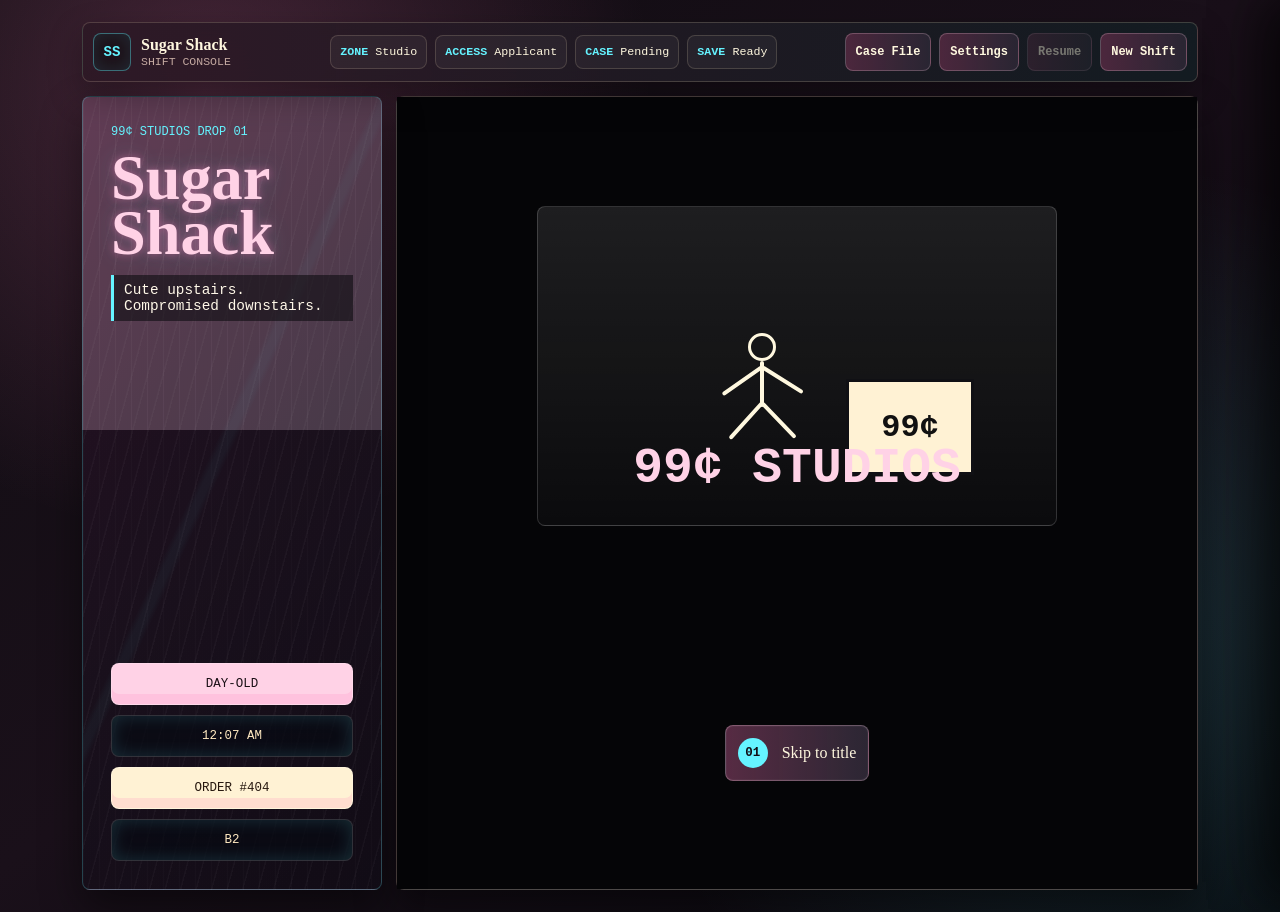
<file: index.html>
<!DOCTYPE html>
<html lang="en">
  <head>
    <meta charset="UTF-8" />
    <meta name="viewport" content="width=device-width, initial-scale=1.0" />
    <meta
      name="description"
      content="Sugar Shack is a cyber-noir social deduction story game about coded drinks, civilian complications, and the cost of a clean pour."
    />
    <meta name="theme-color" content="#100d12" />
    <meta name="color-scheme" content="dark" />
    <meta name="apple-mobile-web-app-capable" content="yes" />
    <meta name="apple-mobile-web-app-title" content="Sugar Shack" />
    <title>Sugar Shack</title>
    <link rel="manifest" href="manifest.webmanifest" />
    <link rel="icon" type="image/svg+xml" href="assets/app-icon.svg" />
    <link rel="stylesheet" href="style.css" />
  </head>
  <body>
    <main class="game-shell">
      <section class="marquee" aria-label="Sugar Shack storefront and hidden lounge">
        <div class="rain-pane"></div>
        <div class="cover-shop">
          <p class="eyebrow">99¢ Studios Drop 01</p>
          <h1>Sugar Shack</h1>
          <p class="tagline">Cute upstairs. Compromised downstairs.</p>
        </div>
        <div class="storefront-props" aria-hidden="true">
          <div class="pink-box">DAY-OLD</div>
          <div class="clock-face">12:07 AM</div>
          <div class="receipt-printer">ORDER #404</div>
          <div class="elevator-hint">B2</div>
        </div>
      </section>

      <section id="app" class="game-card" aria-live="polite"></section>
    </main>

    <script src="gameData.js"></script>
    <script src="script.js"></script>
  </body>
</html>
</file>
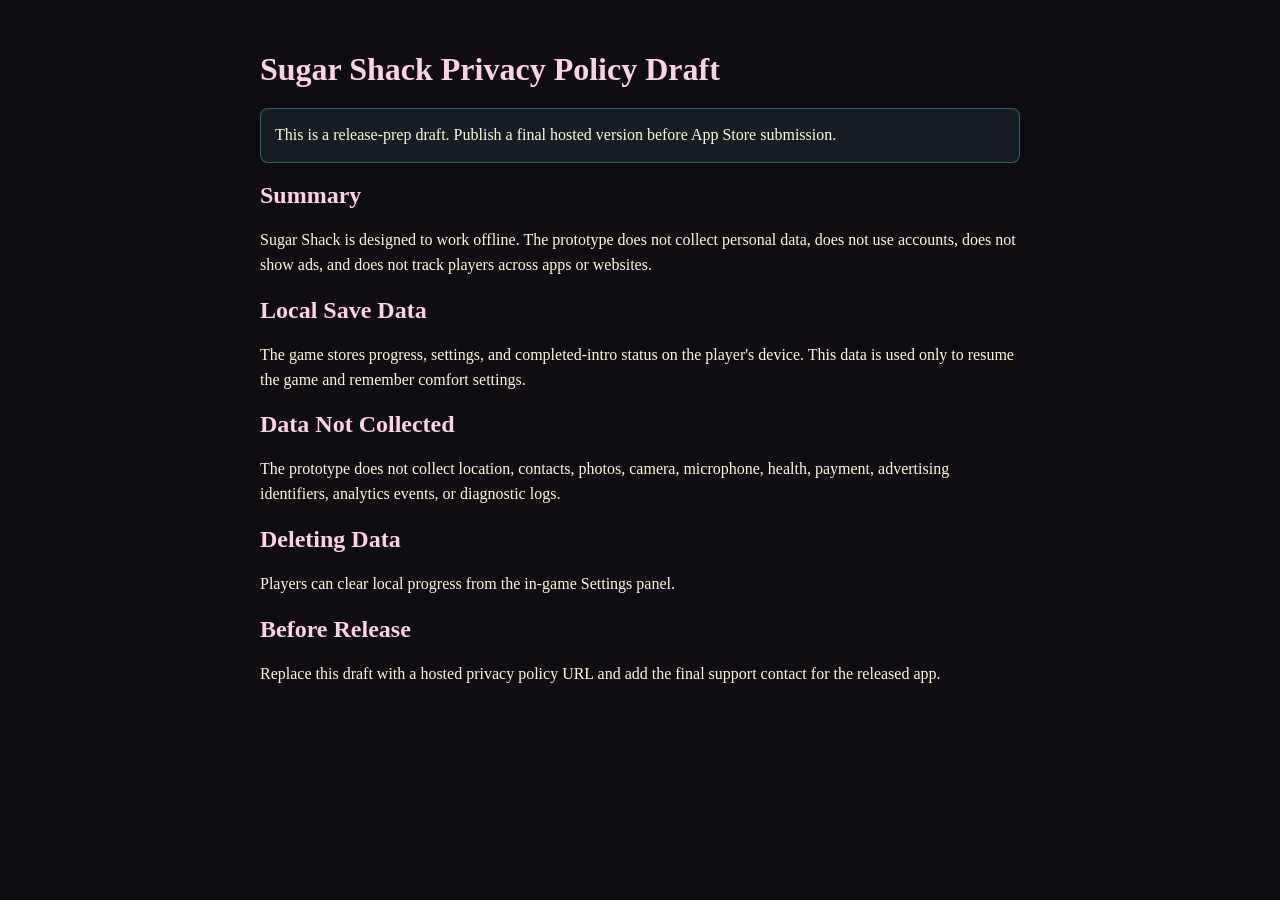
<file: privacy.html>
<!DOCTYPE html>
<html lang="en">
  <head>
    <meta charset="UTF-8" />
    <meta name="viewport" content="width=device-width, initial-scale=1.0" />
    <title>Sugar Shack Privacy Policy Draft</title>
    <style>
      body {
        max-width: 760px;
        margin: 0 auto;
        padding: 32px 18px;
        color: #fff8df;
        background: #100d12;
        font-family: Georgia, "Times New Roman", serif;
        line-height: 1.55;
      }
      h1, h2 { color: #ffd2e6; line-height: 1.05; }
      a { color: #65f3ff; }
      .note {
        padding: 14px;
        border: 1px solid rgba(101, 243, 255, 0.32);
        border-radius: 8px;
        background: rgba(101, 243, 255, 0.08);
      }
    </style>
  </head>
  <body>
    <h1>Sugar Shack Privacy Policy Draft</h1>
    <p class="note">This is a release-prep draft. Publish a final hosted version before App Store submission.</p>

    <h2>Summary</h2>
    <p>Sugar Shack is designed to work offline. The prototype does not collect personal data, does not use accounts, does not show ads, and does not track players across apps or websites.</p>

    <h2>Local Save Data</h2>
    <p>The game stores progress, settings, and completed-intro status on the player's device. This data is used only to resume the game and remember comfort settings.</p>

    <h2>Data Not Collected</h2>
    <p>The prototype does not collect location, contacts, photos, camera, microphone, health, payment, advertising identifiers, analytics events, or diagnostic logs.</p>

    <h2>Deleting Data</h2>
    <p>Players can clear local progress from the in-game Settings panel.</p>

    <h2>Before Release</h2>
    <p>Replace this draft with a hosted privacy policy URL and add the final support contact for the released app.</p>
  </body>
</html>
</file>
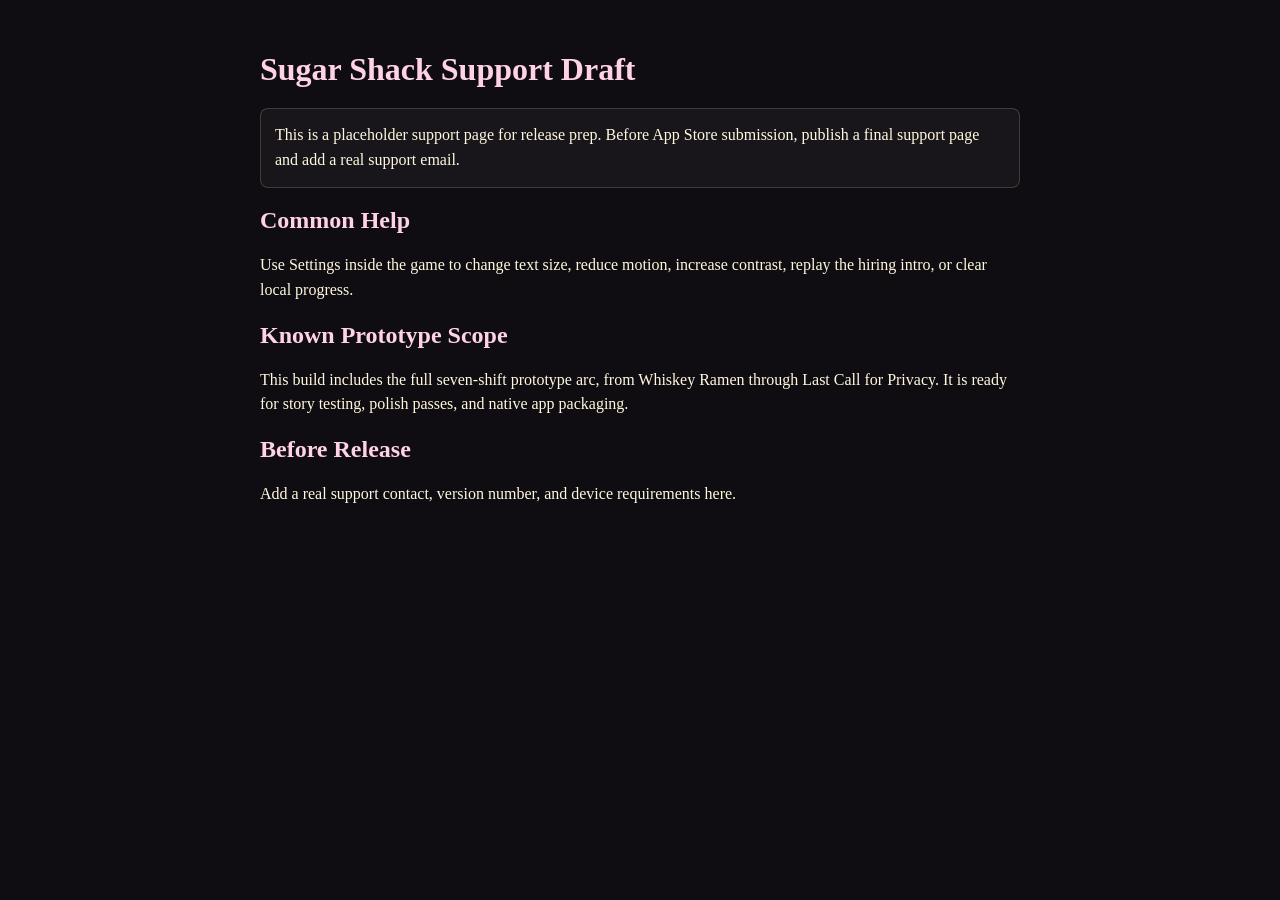
<file: support.html>
<!DOCTYPE html>
<html lang="en">
  <head>
    <meta charset="UTF-8" />
    <meta name="viewport" content="width=device-width, initial-scale=1.0" />
    <title>Sugar Shack Support Draft</title>
    <style>
      body {
        max-width: 760px;
        margin: 0 auto;
        padding: 32px 18px;
        color: #fff8df;
        background: #100d12;
        font-family: Georgia, "Times New Roman", serif;
        line-height: 1.55;
      }
      h1, h2 { color: #ffd2e6; line-height: 1.05; }
      .card {
        padding: 14px;
        border: 1px solid rgba(255, 233, 193, 0.18);
        border-radius: 8px;
        background: rgba(255, 255, 255, 0.04);
      }
    </style>
  </head>
  <body>
    <h1>Sugar Shack Support Draft</h1>
    <p class="card">This is a placeholder support page for release prep. Before App Store submission, publish a final support page and add a real support email.</p>

    <h2>Common Help</h2>
    <p>Use Settings inside the game to change text size, reduce motion, increase contrast, replay the hiring intro, or clear local progress.</p>

    <h2>Known Prototype Scope</h2>
    <p>This build includes the full seven-shift prototype arc, from Whiskey Ramen through Last Call for Privacy. It is ready for story testing, polish passes, and native app packaging.</p>

    <h2>Before Release</h2>
    <p>Add a real support contact, version number, and device requirements here.</p>
  </body>
</html>
</file>
<file: style.css>
:root {
  --bg: #100d12;
  --panel: #1e151d;
  --panel-2: #271622;
  --receipt: #fff2d4;
  --receipt-ink: #27180f;
  --cream: #ffe9c1;
  --muted: #c4a9a1;
  --pink: #ff7ab8;
  --pink-soft: #ffd2e6;
  --violet: #7d5cff;
  --cyan: #65f3ff;
  --lime: #d7ff7a;
  --amber: #f6bf62;
  --line: rgba(255, 233, 193, 0.2);
  --shadow: rgba(0, 0, 0, 0.48);
}

* {
  box-sizing: border-box;
}

body {
  min-height: 100vh;
  margin: 0;
  color: var(--cream);
  background:
    radial-gradient(circle at 16% 10%, rgba(255, 122, 184, 0.22), transparent 28rem),
    radial-gradient(circle at 86% 70%, rgba(101, 243, 255, 0.16), transparent 30rem),
    linear-gradient(145deg, #100d12 0%, #1a101a 48%, #07080d 100%);
  font-family: Georgia, "Times New Roman", serif;
}

body.text-compact .scene-text,
body.text-compact .dialogue,
body.text-compact .response-note,
body.text-compact .clue-note {
  font-size: 0.96rem;
}

body.text-large .scene-text,
body.text-large .dialogue,
body.text-large .response-note,
body.text-large .clue-note {
  font-size: 1.16rem;
}

body.high-contrast {
  --line: rgba(255, 248, 223, 0.36);
  --muted: #ebd4c4;
  --cream: #fff8df;
}

body.high-contrast .game-card,
body.high-contrast .marquee,
body.high-contrast .app-topbar,
body.high-contrast .case-drawer {
  border-color: rgba(255, 248, 223, 0.42);
}

body.reduce-motion *,
body.reduce-motion *::before,
body.reduce-motion *::after {
  animation-duration: 0.001ms !important;
  animation-iteration-count: 1 !important;
  scroll-behavior: auto !important;
  transition-duration: 0.001ms !important;
}

button,
input {
  font: inherit;
}

.game-shell {
  width: min(1160px, 100%);
  min-height: 100vh;
  margin: 0 auto;
  padding: 14px;
  display: grid;
  gap: 14px;
}

.marquee {
  position: relative;
  min-height: 210px;
  overflow: hidden;
  border: 1px solid rgba(101, 243, 255, 0.24);
  border-radius: 8px;
  background:
    linear-gradient(180deg, rgba(255, 210, 230, 0.2) 0 42%, rgba(24, 13, 24, 0.55) 42% 100%),
    repeating-linear-gradient(90deg, rgba(255, 255, 255, 0.04) 0 1px, transparent 1px 16px),
    linear-gradient(135deg, #3a1730 0%, #1c1422 52%, #080a12 100%);
  box-shadow: 0 18px 42px var(--shadow);
  padding: 22px 18px;
}

.rain-pane {
  position: absolute;
  inset: 0;
  opacity: 0.26;
  background:
    linear-gradient(115deg, transparent 0 44%, rgba(101, 243, 255, 0.16) 45% 46%, transparent 47% 100%),
    repeating-linear-gradient(105deg, transparent 0 13px, rgba(255, 255, 255, 0.12) 14px 15px);
  pointer-events: none;
}

.cover-shop,
.storefront-props,
.marquee h1,
.eyebrow,
.tagline {
  position: relative;
}

.eyebrow,
.scene-kicker,
.panel-label,
.receipt-label {
  margin: 0 0 10px;
  color: var(--cyan);
  font-family: "Courier New", monospace;
  font-size: 0.75rem;
  letter-spacing: 0;
  text-transform: uppercase;
}

.marquee h1 {
  margin: 12px 0 0;
  color: var(--pink-soft);
  font-size: clamp(2.5rem, 13vw, 5.4rem);
  line-height: 0.88;
  text-shadow:
    0 0 8px rgba(255, 122, 184, 0.48),
    0 0 24px rgba(101, 243, 255, 0.2);
  animation: titleFlicker 5s infinite;
}

.tagline {
  width: fit-content;
  margin: 14px 0 0;
  padding: 7px 10px;
  border-left: 3px solid var(--cyan);
  color: #fff8e8;
  background: rgba(16, 13, 18, 0.62);
  font-family: "Courier New", monospace;
  font-size: 0.9rem;
}

.storefront-props {
  display: grid;
  grid-template-columns: repeat(2, minmax(0, 1fr));
  gap: 10px;
  margin-top: 22px;
  font-family: "Courier New", monospace;
  font-size: 0.78rem;
}

.pink-box,
.clock-face,
.receipt-printer,
.elevator-hint {
  min-height: 42px;
  border: 1px solid rgba(255, 255, 255, 0.16);
  border-radius: 8px;
  display: grid;
  place-items: center;
  color: #1b1016;
  background: var(--pink-soft);
  box-shadow: inset 0 -10px 0 rgba(255, 122, 184, 0.18);
}

.clock-face,
.elevator-hint {
  color: var(--cream);
  background: rgba(8, 10, 18, 0.72);
  box-shadow: inset 0 0 18px rgba(101, 243, 255, 0.16);
}

.receipt-printer {
  color: var(--receipt-ink);
  background: var(--receipt);
}

.game-card {
  min-height: 580px;
  border: 1px solid var(--line);
  border-radius: 8px;
  background:
    linear-gradient(180deg, rgba(101, 243, 255, 0.05), transparent 190px),
    var(--panel);
  box-shadow: 0 18px 42px var(--shadow);
}

.layout {
  display: grid;
  min-height: 580px;
}

.scene-panel {
  padding: 20px;
}

.side-panel {
  border-top: 1px solid var(--line);
  padding: 16px;
  background: rgba(0, 0, 0, 0.2);
}

.scene-title {
  margin: 0 0 16px;
  color: #fff7df;
  font-size: clamp(1.7rem, 8vw, 3rem);
  line-height: 1;
}

.scene-text {
  display: grid;
  gap: 12px;
  color: #f8deb8;
  font-size: 1.04rem;
  line-height: 1.58;
}

.scene-text p {
  margin: 0;
}

.dialogue {
  margin: 16px 0 0;
  padding: 14px;
  border-left: 4px solid var(--pink);
  border-radius: 0 8px 8px 0;
  color: #fff9e6;
  background: rgba(255, 122, 184, 0.14);
}

.speaker {
  display: block;
  margin-bottom: 6px;
  color: var(--lime);
  font-family: "Courier New", monospace;
  font-size: 0.78rem;
  text-transform: uppercase;
}

.response-note,
.clue-note {
  margin-top: 18px;
  padding: 14px;
  border: 1px solid rgba(101, 243, 255, 0.32);
  border-radius: 8px;
  color: #ddfbff;
  background: rgba(101, 243, 255, 0.09);
}

.choices {
  display: grid;
  gap: 10px;
  margin-top: 22px;
}

.choice-button {
  width: 100%;
  min-height: 54px;
  border: 1px solid rgba(255, 210, 230, 0.28);
  border-radius: 8px;
  color: #fff8df;
  background:
    linear-gradient(90deg, rgba(255, 122, 184, 0.22), rgba(101, 243, 255, 0.08)),
    #271522;
  box-shadow: inset 0 0 0 1px rgba(255, 255, 255, 0.03);
  cursor: pointer;
  display: grid;
  grid-template-columns: 34px 1fr;
  gap: 10px;
  align-items: center;
  padding: 12px;
  text-align: left;
  transition: transform 160ms ease, border-color 160ms ease, background 160ms ease;
}

.choice-button:hover,
.choice-button:focus-visible {
  border-color: var(--cyan);
  background:
    linear-gradient(90deg, rgba(255, 122, 184, 0.34), rgba(101, 243, 255, 0.14)),
    #30172a;
  transform: translateY(-1px);
  outline: none;
}

.choice-button:disabled {
  cursor: not-allowed;
  opacity: 0.45;
  transform: none;
}

.choice-number {
  width: 30px;
  height: 30px;
  border-radius: 50%;
  display: grid;
  place-items: center;
  color: #120d13;
  background: var(--cyan);
  font-family: "Courier New", monospace;
  font-weight: 700;
  font-size: 0.78rem;
}

.read-list,
.clue-list,
.trait-list {
  display: grid;
  gap: 8px;
  margin: 0;
  padding: 0;
  list-style: none;
}

.read-list li,
.clue-list li,
.trait-list li {
  padding: 10px;
  border-left: 3px solid var(--cyan);
  color: #f7e3bd;
  background: rgba(255, 255, 255, 0.04);
  font-size: 0.92rem;
  line-height: 1.38;
}

.remaining {
  display: inline-flex;
  align-items: center;
  min-height: 32px;
  margin: 14px 0 2px;
  padding: 6px 10px;
  border-radius: 999px;
  color: #120d13;
  background: var(--lime);
  font-family: "Courier New", monospace;
  font-size: 0.82rem;
  font-weight: 700;
}

.studio-intro {
  min-height: 580px;
  display: grid;
  place-items: center;
  padding: 20px;
  background: #050507;
}

.studio-stage {
  width: min(520px, 100%);
  min-height: 320px;
  position: relative;
  overflow: hidden;
  border: 1px solid rgba(255, 255, 255, 0.16);
  border-radius: 8px;
  background:
    linear-gradient(180deg, rgba(255, 255, 255, 0.08), transparent),
    #0b0b0d;
}

.stick-figure {
  position: absolute;
  left: 52px;
  bottom: 64px;
  width: 78px;
  height: 128px;
  animation: badBreakdance 4.4s ease-in-out forwards;
}

.stick-figure span {
  position: absolute;
  display: block;
  background: #fff8df;
  border-radius: 999px;
}

.stick-figure .head {
  left: 26px;
  top: 0;
  width: 28px;
  height: 28px;
  border: 3px solid #fff8df;
  background: transparent;
}

.stick-figure .body {
  left: 38px;
  top: 28px;
  width: 4px;
  height: 46px;
}

.stick-figure .arm-a,
.stick-figure .arm-b,
.stick-figure .leg-a,
.stick-figure .leg-b {
  width: 4px;
  height: 48px;
  transform-origin: top center;
}

.stick-figure .arm-a { left: 38px; top: 34px; transform: rotate(55deg); }
.stick-figure .arm-b { left: 38px; top: 34px; transform: rotate(-58deg); }
.stick-figure .leg-a { left: 38px; top: 70px; transform: rotate(42deg); }
.stick-figure .leg-b { left: 38px; top: 70px; transform: rotate(-44deg); }

.poster {
  position: absolute;
  right: 58px;
  bottom: 74px;
  width: 128px;
  height: 96px;
  border: 3px solid #101014;
  display: grid;
  place-items: center;
  color: #111;
  background: #fff2d4;
  font-family: "Courier New", monospace;
  font-size: 2rem;
  font-weight: 700;
  transform: rotate(-6deg);
  animation: posterKick 4.4s ease-in-out forwards;
}

.studio-reveal {
  position: absolute;
  inset: auto 0 28px;
  text-align: center;
  color: var(--pink-soft);
  font-family: "Courier New", monospace;
  font-size: clamp(1.6rem, 9vw, 3.1rem);
  font-weight: 700;
  opacity: 0;
  animation: studioReveal 4.4s ease-in-out forwards;
}

.punchcard-card,
.receipt {
  width: min(560px, 100%);
  margin: 0 auto;
  padding: 22px;
  color: var(--receipt-ink);
  background:
    linear-gradient(90deg, transparent 0 10px, rgba(0, 0, 0, 0.04) 10px 11px, transparent 11px),
    var(--receipt);
  border-radius: 4px;
  box-shadow: 0 16px 34px rgba(0, 0, 0, 0.34);
  font-family: "Courier New", monospace;
}

.punchcard-card {
  position: relative;
  overflow: hidden;
}

.punchcard-card::after {
  content: "CLOCKED IN";
  position: absolute;
  right: 18px;
  bottom: 18px;
  border: 3px solid rgba(157, 36, 57, 0.7);
  color: rgba(157, 36, 57, 0.7);
  padding: 8px 10px;
  transform: rotate(-9deg) scale(0.85);
  opacity: 0;
  animation: stampIn 700ms ease 500ms forwards;
}

.receipt {
  animation: receiptPrint 520ms ease-out;
}

.receipt h2,
.punchcard-card h2 {
  margin: 0;
  text-align: center;
  font-size: 1.25rem;
}

.receipt .receipt-subtitle,
.punchcard-card .receipt-subtitle {
  margin: 5px 0 18px;
  text-align: center;
  font-size: 0.9rem;
}

.receipt-row {
  display: grid;
  grid-template-columns: 1fr;
  gap: 4px;
  padding: 10px 0;
  border-top: 1px dashed rgba(39, 24, 15, 0.35);
}

.receipt-row strong {
  text-transform: uppercase;
  font-size: 0.72rem;
}

.case-file {
  display: grid;
  gap: 18px;
}

.case-file h2 {
  margin: 0;
  color: #fff7df;
  font-size: clamp(1.45rem, 7vw, 2.3rem);
  line-height: 1.05;
}

.skill-tree {
  display: grid;
  gap: 12px;
}

.skill-row {
  display: grid;
  grid-template-columns: 118px 1fr 42px;
  gap: 10px;
  align-items: center;
  font-family: "Courier New", monospace;
  font-size: 0.82rem;
}

.skill-track {
  height: 12px;
  overflow: hidden;
  border-radius: 999px;
  background: rgba(255, 233, 193, 0.12);
}

.skill-fill {
  display: block;
  height: 100%;
  border-radius: inherit;
  background: linear-gradient(90deg, var(--pink), var(--amber), var(--cyan));
}

.footer-actions {
  display: grid;
  gap: 10px;
  margin-top: 22px;
}

@keyframes titleFlicker {
  0%, 91%, 100% { opacity: 1; }
  92% { opacity: 0.76; }
  94% { opacity: 1; }
  96% { opacity: 0.88; }
}

@keyframes badBreakdance {
  0% { transform: translateX(0) rotate(0deg); }
  22% { transform: translateX(38px) rotate(-26deg); }
  45% { transform: translateX(84px) rotate(105deg); }
  66% { transform: translateX(118px) rotate(370deg); }
  82% { transform: translateX(132px) rotate(350deg); }
  100% { transform: translateX(132px) rotate(360deg); }
}

@keyframes posterKick {
  0%, 38% { transform: translate(0, 0) rotate(-6deg); }
  56% { transform: translate(-95px, -74px) rotate(280deg); }
  74% { transform: translate(-38px, -20px) rotate(540deg); }
  88%, 100% { transform: translate(-24px, 24px) rotate(720deg); }
}

@keyframes studioReveal {
  0%, 74% { opacity: 0; transform: translateY(8px); }
  88%, 100% { opacity: 1; transform: translateY(0); }
}

@keyframes stampIn {
  from { opacity: 0; transform: rotate(-9deg) scale(1.4); }
  to { opacity: 1; transform: rotate(-9deg) scale(1); }
}

@keyframes receiptPrint {
  from { opacity: 0; transform: translateY(-18px) scaleY(0.92); }
  to { opacity: 1; transform: translateY(0) scaleY(1); }
}

@media (min-width: 820px) {
  .game-shell {
    grid-template-columns: 0.82fr 1.18fr;
    align-items: stretch;
    padding: 22px;
  }

  .marquee {
    min-height: calc(100vh - 44px);
    display: flex;
    flex-direction: column;
    justify-content: space-between;
    padding: 28px;
  }

  .storefront-props {
    grid-template-columns: 1fr;
  }

  .layout {
    grid-template-columns: minmax(0, 1fr) 258px;
  }

  .side-panel {
    border-top: 0;
    border-left: 1px solid var(--line);
  }

  .scene-panel {
    padding: 28px;
  }

  .footer-actions {
    grid-template-columns: repeat(2, minmax(0, 1fr));
  }
}


/* Scene treatment pass */
.scene-panel {
  animation: sceneFade 240ms ease-out;
}

.scene-visual {
  position: relative;
  min-height: 118px;
  overflow: hidden;
  margin: 0 0 18px;
  border: 1px solid rgba(101, 243, 255, 0.24);
  border-radius: 8px;
  background:
    linear-gradient(135deg, rgba(255, 122, 184, 0.12), rgba(101, 243, 255, 0.08)),
    rgba(0, 0, 0, 0.2);
  box-shadow: inset 0 0 28px rgba(101, 243, 255, 0.08);
  font-family: "Courier New", monospace;
}

.scene-visual > div {
  position: absolute;
}

.visual-shop-sign {
  left: 16px;
  top: 16px;
  color: var(--pink-soft);
  font-size: 1.25rem;
  font-weight: 700;
  text-shadow: 0 0 16px rgba(255, 122, 184, 0.45);
}

.visual-floor-line {
  left: 16px;
  right: 16px;
  bottom: 16px;
  min-height: 26px;
  display: grid;
  place-items: center;
  color: var(--cyan);
  border-top: 1px dashed rgba(101, 243, 255, 0.28);
  font-size: 0.78rem;
}

.visual-trapdoor {
  right: 18px;
  top: 18px;
  width: 46px;
  height: 46px;
  display: grid;
  place-items: center;
  border: 1px solid rgba(101, 243, 255, 0.4);
  border-radius: 50%;
  color: var(--cyan);
  background: rgba(0, 0, 0, 0.32);
}

.paper-heading,
.paper-title,
.paper-line {
  color: var(--receipt-ink);
  background: var(--receipt);
}

.visual-job-listing {
  min-height: 156px;
  padding: 16px;
  color: var(--receipt-ink);
  background:
    linear-gradient(90deg, transparent 0 10px, rgba(0, 0, 0, 0.05) 10px 11px, transparent 11px),
    var(--receipt);
  transform: rotate(-1deg);
}

.visual-job-listing > div {
  position: static;
  margin-bottom: 8px;
}

.paper-heading {
  font-size: 1.4rem;
  font-weight: 700;
}

.paper-title {
  font-size: 1.05rem;
  font-weight: 700;
}

.paper-line {
  font-size: 0.86rem;
}

.counter-box,
.counter-clock,
.counter-printer,
.counter-elevator {
  display: grid;
  place-items: center;
  min-height: 38px;
  border-radius: 8px;
  font-size: 0.78rem;
}

.counter-box {
  left: 14px;
  top: 14px;
  width: 112px;
  color: #221018;
  background: var(--pink-soft);
  box-shadow: 0 10px 0 rgba(255, 122, 184, 0.22);
}

.counter-clock {
  right: 16px;
  top: 14px;
  width: 82px;
  color: var(--cyan);
  border: 1px solid rgba(101, 243, 255, 0.32);
}

.counter-printer {
  left: 36px;
  right: 36px;
  bottom: 18px;
  color: var(--receipt-ink);
  background: var(--receipt);
}

.counter-elevator {
  right: 16px;
  bottom: 18px;
  width: 104px;
  color: var(--lime);
  background: rgba(0, 0, 0, 0.45);
}

.visual-elevator-down {
  min-height: 170px;
  background:
    repeating-linear-gradient(180deg, rgba(101, 243, 255, 0.08) 0 4px, transparent 4px 18px),
    #090a10;
}

.elevator-door {
  top: 0;
  bottom: 0;
  width: 48%;
  background: linear-gradient(90deg, #151722, #303345);
  animation: elevatorClose 1.4s ease-in-out infinite alternate;
}

.door-left { left: 0; }
.door-right { right: 0; }

.elevator-panel {
  right: 12px;
  top: 16px;
  padding: 8px;
  color: var(--cyan);
  background: rgba(0, 0, 0, 0.56);
  border: 1px solid rgba(101, 243, 255, 0.32);
}

.elevator-light {
  left: 50%;
  bottom: 16px;
  transform: translateX(-50%);
  color: var(--lime);
  animation: elevatorPulse 900ms ease-in-out infinite;
}

.bar-shelf,
.bar-neon,
.bar-booth {
  border: 1px solid rgba(255, 210, 230, 0.2);
  border-radius: 8px;
  display: grid;
  place-items: center;
  color: var(--cream);
  background: rgba(0, 0, 0, 0.28);
}

.bar-shelf {
  left: 14px;
  right: 14px;
  top: 14px;
  min-height: 36px;
  color: var(--pink-soft);
}

.bar-neon {
  left: 20px;
  bottom: 16px;
  width: 48%;
  min-height: 42px;
  color: var(--cyan);
  box-shadow: 0 0 18px rgba(101, 243, 255, 0.14);
}

.bar-booth {
  right: 20px;
  bottom: 16px;
  width: 34%;
  min-height: 42px;
}

.interview-light {
  left: 22px;
  top: 22px;
  width: 54px;
  height: 54px;
  border-radius: 50%;
  background: var(--pink);
  box-shadow: 0 0 34px rgba(255, 122, 184, 0.62);
  animation: titleFlicker 2.8s infinite;
}

.interview-panel {
  right: 20px;
  top: 20px;
  bottom: 20px;
  width: min(260px, 62%);
  display: grid;
  place-items: center;
  padding: 12px;
  color: var(--cyan);
  border: 1px solid rgba(101, 243, 255, 0.35);
  background: rgba(0, 0, 0, 0.36);
  text-align: center;
}

.interview-wave {
  left: 28px;
  bottom: 22px;
  color: var(--lime);
  font-size: 1.5rem;
}

.drink-glass {
  left: 18px;
  top: 18px;
  width: 118px;
  height: 78px;
  display: grid;
  place-items: center;
  border: 2px solid rgba(101, 243, 255, 0.54);
  border-radius: 10px 10px 28px 28px;
  color: var(--cyan);
  background: linear-gradient(180deg, rgba(101, 243, 255, 0.12), rgba(255, 122, 184, 0.08));
  box-shadow: 0 0 24px rgba(101, 243, 255, 0.12);
  font-size: 0.72rem;
  text-align: center;
}

.drink-static {
  right: 18px;
  top: 22px;
  color: var(--lime);
  animation: staticBlink 1.2s steps(2, end) infinite;
}

.drink-shadow {
  right: 18px;
  bottom: 18px;
  padding: 8px 10px;
  color: var(--pink-soft);
  background: rgba(0, 0, 0, 0.36);
  border-left: 3px solid var(--pink);
}

.booth-glass,
.booth-napkin,
.booth-sleeve {
  display: grid;
  place-items: center;
  border-radius: 8px;
  color: var(--cream);
  background: rgba(0, 0, 0, 0.32);
  border: 1px solid rgba(255, 255, 255, 0.12);
  font-size: 0.75rem;
}

.booth-glass {
  left: 16px;
  top: 16px;
  width: 108px;
  height: 68px;
  color: var(--cyan);
}

.booth-napkin {
  right: 20px;
  top: 22px;
  width: 112px;
  height: 62px;
  color: var(--pink-soft);
  transform: rotate(3deg);
}

.booth-sleeve {
  left: 32%;
  right: 22%;
  bottom: 16px;
  min-height: 38px;
  color: var(--lime);
}

.visual-result {
  display: grid;
  place-items: center;
  color: var(--pink-soft);
  text-align: center;
  font-family: "Courier New", monospace;
  font-size: 1rem;
}

.callback-note {
  margin-top: 18px;
  padding: 12px 14px;
  border: 1px dashed rgba(255, 210, 230, 0.36);
  border-radius: 8px;
  color: #ffe4f0;
  background: rgba(255, 122, 184, 0.08);
  font-size: 0.95rem;
  line-height: 1.42;
}

.character-grid {
  display: grid;
  gap: 10px;
  margin-bottom: 18px;
}

.character-card {
  padding: 10px;
  border: 1px solid rgba(255, 233, 193, 0.14);
  border-radius: 8px;
  background:
    linear-gradient(135deg, rgba(255, 122, 184, 0.08), rgba(101, 243, 255, 0.05)),
    rgba(255, 255, 255, 0.035);
}

.character-top {
  display: flex;
  align-items: center;
  justify-content: space-between;
  gap: 8px;
  margin-bottom: 8px;
  font-family: "Courier New", monospace;
  font-size: 0.82rem;
}

.character-card p {
  margin: 0;
  color: #f7e3bd;
  font-size: 0.9rem;
  line-height: 1.35;
}

.mood-pill {
  min-height: 24px;
  padding: 4px 8px;
  border-radius: 999px;
  display: inline-grid;
  place-items: center;
  color: #100d12;
  background: var(--cyan);
  font-size: 0.68rem;
  font-weight: 700;
}

.mood-closed .mood-pill,
.mood-wary .mood-pill,
.mood-threatened .mood-pill,
.mood-icy .mood-pill {
  background: var(--pink);
}

.mood-listening .mood-pill,
.mood-invested .mood-pill,
.mood-interested .mood-pill {
  background: var(--lime);
}

.mood-watching .mood-pill,
.mood-alert .mood-pill,
.mood-calculating .mood-pill {
  background: var(--amber);
}

@keyframes sceneFade {
  from { opacity: 0; transform: translateY(8px); }
  to { opacity: 1; transform: translateY(0); }
}

@keyframes elevatorClose {
  from { filter: brightness(0.75); }
  to { filter: brightness(1.18); }
}

@keyframes elevatorPulse {
  0%, 100% { opacity: 0.55; }
  50% { opacity: 1; }
}

@keyframes staticBlink {
  0%, 100% { opacity: 0.5; }
  50% { opacity: 1; }
}


/* Rich illustrated scene frames */
.art-frame {
  min-height: 220px;
  isolation: isolate;
  background:
    radial-gradient(circle at 18% 18%, rgba(255, 122, 184, 0.18), transparent 8rem),
    radial-gradient(circle at 80% 62%, rgba(101, 243, 255, 0.14), transparent 10rem),
    linear-gradient(145deg, rgba(5, 6, 10, 0.94), rgba(31, 16, 31, 0.88));
}

.art-frame::before {
  content: "";
  position: absolute;
  inset: 0;
  z-index: -2;
  background:
    linear-gradient(90deg, rgba(255, 255, 255, 0.035) 1px, transparent 1px),
    linear-gradient(180deg, rgba(255, 255, 255, 0.025) 1px, transparent 1px);
  background-size: 24px 24px;
  opacity: 0.55;
}

.art-frame::after {
  content: "";
  position: absolute;
  inset: 0;
  z-index: -1;
  background: linear-gradient(180deg, transparent 0 62%, rgba(0, 0, 0, 0.42) 62% 100%);
}

.art-bg,
.art-glow,
.art-ground {
  position: absolute;
  pointer-events: none;
}

.art-bg {
  inset: 0;
  background: linear-gradient(120deg, rgba(255, 210, 230, 0.07), transparent 44%, rgba(101, 243, 255, 0.07));
}

.art-glow {
  width: 190px;
  height: 190px;
  right: -54px;
  bottom: -62px;
  border-radius: 50%;
  background: rgba(101, 243, 255, 0.16);
  filter: blur(10px);
}

.art-ground {
  left: 0;
  right: 0;
  bottom: 0;
  height: 54px;
  background: linear-gradient(180deg, rgba(255, 122, 184, 0.06), rgba(0, 0, 0, 0.36));
}

.art-caption {
  left: 12px;
  right: 12px;
  bottom: 10px;
  min-height: 28px;
  display: grid;
  place-items: center;
  padding: 6px 8px;
  color: #fff8df;
  background: rgba(0, 0, 0, 0.46);
  border: 1px solid rgba(255, 233, 193, 0.14);
  border-radius: 8px;
  font-family: "Courier New", monospace;
  font-size: 0.72rem;
  text-align: center;
}

/* Storefront cross-section */
.shop-awning {
  left: 26px;
  top: 28px;
  width: 210px;
  height: 34px;
  border-radius: 8px 8px 0 0;
  background: repeating-linear-gradient(90deg, var(--pink-soft) 0 22px, #ffffff 22px 44px);
  box-shadow: 0 8px 0 rgba(255, 122, 184, 0.24);
}

.shop-sign {
  left: 44px;
  top: 68px;
  width: 172px;
  height: 36px;
  display: grid;
  place-items: center;
  color: #211018;
  background: var(--pink-soft);
  border: 2px solid rgba(255, 255, 255, 0.45);
  border-radius: 6px;
  font-size: 1rem;
  font-weight: 700;
}

.shop-window {
  top: 116px;
  width: 58px;
  height: 44px;
  border: 2px solid rgba(255, 210, 230, 0.48);
  background: linear-gradient(135deg, rgba(101, 243, 255, 0.22), rgba(255, 255, 255, 0.06));
}

.window-left { left: 38px; }
.window-right { left: 154px; }

.shop-door {
  left: 105px;
  top: 108px;
  width: 40px;
  height: 70px;
  border: 2px solid rgba(255, 210, 230, 0.48);
  background: rgba(16, 13, 18, 0.8);
}

.donut-box-stack {
  right: 46px;
  top: 116px;
  width: 88px;
  height: 58px;
  background:
    linear-gradient(var(--pink-soft) 0 18px, #ff9dcc 18px 20px, var(--pink-soft) 20px 38px, #ff9dcc 38px 40px, var(--pink-soft) 40px);
  border-radius: 6px;
  transform: rotate(2deg);
}

.newspaper-peek {
  right: 60px;
  top: 80px;
  width: 90px;
  height: 42px;
  display: grid;
  place-items: center;
  color: var(--receipt-ink);
  background: var(--receipt);
  transform: rotate(-8deg);
  font-size: 0.66rem;
  font-weight: 700;
}

.basement-glow {
  left: 0;
  right: 0;
  bottom: 46px;
  height: 34px;
  background: linear-gradient(90deg, transparent, rgba(101, 243, 255, 0.42), transparent);
  animation: basementBreathe 2.8s ease-in-out infinite;
}

.basement-sign {
  right: 28px;
  bottom: 70px;
  width: 46px;
  height: 46px;
  display: grid;
  place-items: center;
  border-radius: 50%;
  color: var(--cyan);
  border: 1px solid rgba(101, 243, 255, 0.56);
  background: rgba(0, 0, 0, 0.56);
}

.tiny-elevator-line {
  right: 50px;
  top: 30px;
  bottom: 88px;
  width: 2px;
  background: linear-gradient(var(--cyan), transparent);
}

/* Newspaper */
.art-newspaper {
  background: #241922;
}

.news-sheet {
  left: 50%;
  top: 18px;
  width: min(300px, 78%);
  height: 158px;
  transform: translateX(-50%) rotate(-2deg);
  background:
    linear-gradient(90deg, transparent 0 14px, rgba(0, 0, 0, 0.05) 14px 15px, transparent 15px),
    var(--receipt);
  box-shadow: 0 18px 22px rgba(0, 0, 0, 0.32);
}

.news-head,
.news-title,
.news-line,
.news-stamp {
  color: var(--receipt-ink);
  font-family: "Courier New", monospace;
}

.news-head {
  left: 72px;
  top: 34px;
  font-size: 1.4rem;
  font-weight: 700;
}

.news-title {
  left: 74px;
  top: 68px;
  font-weight: 700;
}

.news-line {
  left: 74px;
  height: 6px;
  background: rgba(39, 24, 15, 0.32);
}

.line-a { top: 98px; width: 190px; }
.line-b { top: 118px; width: 154px; }
.line-c { top: 138px; width: 112px; }

.news-stamp {
  right: 76px;
  top: 58px;
  border: 2px solid rgba(157, 36, 57, 0.55);
  color: rgba(157, 36, 57, 0.8);
  padding: 6px;
  transform: rotate(8deg);
  font-size: 0.72rem;
  font-weight: 700;
}

.coffee-ring {
  right: 72px;
  bottom: 46px;
  width: 58px;
  height: 58px;
  border: 6px solid rgba(157, 79, 31, 0.26);
  border-radius: 50%;
}

.donut-crumb {
  width: 8px;
  height: 8px;
  border-radius: 50%;
  background: var(--amber);
}

.crumb-a { left: 60px; bottom: 54px; }
.crumb-b { right: 52px; top: 34px; }

/* Counter */
.counter-back-wall {
  left: 16px;
  right: 16px;
  top: 20px;
  height: 68px;
  border-radius: 10px;
  background:
    linear-gradient(90deg, rgba(255, 210, 230, 0.18), rgba(255, 255, 255, 0.04)),
    repeating-linear-gradient(90deg, rgba(255, 255, 255, 0.08) 0 1px, transparent 1px 28px);
}

.counter-clock-art {
  right: 30px;
  top: 32px;
  width: 68px;
  height: 68px;
  display: grid;
  place-items: center;
  border-radius: 50%;
  border: 3px solid rgba(255, 233, 193, 0.5);
  color: var(--cyan);
  background: rgba(0, 0, 0, 0.45);
  font-size: 0.78rem;
}

.cashier-silhouette {
  left: 54px;
  top: 72px;
  width: 72px;
  height: 106px;
  border-radius: 40px 40px 12px 12px;
  background: #09090d;
  box-shadow: 0 0 0 2px rgba(255, 122, 184, 0.12);
}

.cashier-silhouette::before {
  content: "";
  position: absolute;
  left: 19px;
  top: -24px;
  width: 34px;
  height: 34px;
  border-radius: 50%;
  background: #09090d;
}

.cashier-visor {
  left: 77px;
  top: 60px;
  width: 38px;
  height: 8px;
  border-radius: 999px;
  background: var(--cyan);
  box-shadow: 0 0 18px rgba(101, 243, 255, 0.7);
}

.box-stack-art {
  left: 152px;
  bottom: 52px;
  width: 92px;
  height: 74px;
  border-radius: 6px;
  background:
    linear-gradient(var(--pink-soft) 0 22px, #ff8fc2 22px 24px, var(--pink-soft) 24px 48px, #ff8fc2 48px 50px, var(--pink-soft) 50px);
}

.receipt-machine {
  right: 54px;
  bottom: 58px;
  width: 108px;
  height: 64px;
  border-radius: 10px;
  background: #121219;
  border: 1px solid rgba(255, 233, 193, 0.22);
}

.receipt-paper {
  right: 68px;
  bottom: 102px;
  width: 80px;
  min-height: 42px;
  display: grid;
  place-items: center;
  color: var(--receipt-ink);
  background: var(--receipt);
  font-size: 0.72rem;
  animation: receiptSpit 1.6s ease-in-out infinite alternate;
}

.fryer-shape {
  right: 190px;
  bottom: 52px;
  width: 78px;
  height: 58px;
  border-radius: 10px;
  background: linear-gradient(#343640, #121219);
}

.floor-seam {
  left: 28px;
  right: 28px;
  bottom: 42px;
  height: 4px;
  background: rgba(255, 233, 193, 0.22);
}

.floor-seam.open {
  height: 8px;
  background: rgba(101, 243, 255, 0.75);
  box-shadow: 0 0 24px rgba(101, 243, 255, 0.75);
}

.floor-light {
  left: 18%;
  right: 18%;
  bottom: 26px;
  height: 24px;
  background: radial-gradient(ellipse, rgba(101, 243, 255, 0.24), transparent 70%);
}

/* Elevator */
.art-elevator {
  min-height: 250px;
  background:
    repeating-linear-gradient(180deg, rgba(101, 243, 255, 0.08) 0 6px, transparent 6px 22px),
    linear-gradient(90deg, #090a12, #171828, #090a12);
}

.shaft-lines {
  inset: 0;
  background: repeating-linear-gradient(90deg, transparent 0 34px, rgba(255, 255, 255, 0.06) 34px 35px);
}

.elevator-cab {
  left: 50%;
  top: 28px;
  width: min(210px, 58%);
  height: 156px;
  transform: translateX(-50%);
  border: 2px solid rgba(101, 243, 255, 0.4);
  background: linear-gradient(90deg, #171824, #2c2e3f, #171824);
  box-shadow: 0 18px 34px rgba(0, 0, 0, 0.44);
  animation: cabDrop 1.8s ease-in-out infinite alternate;
}

.elevator-door-art {
  top: 32px;
  width: min(100px, 28%);
  height: 148px;
  background: linear-gradient(90deg, #11131d, #303345);
  border: 1px solid rgba(255, 255, 255, 0.08);
}

.elevator-door-art.left { left: 50%; transform: translateX(-100%); }
.elevator-door-art.right { right: 50%; transform: translateX(100%); }

.floor-indicator {
  left: 50%;
  top: 44px;
  transform: translateX(-50%);
  padding: 6px 10px;
  color: var(--lime);
  background: rgba(0, 0, 0, 0.48);
  border: 1px solid rgba(215, 255, 122, 0.3);
  font-size: 0.72rem;
}

.descending-lights {
  left: 18px;
  top: 20px;
  bottom: 52px;
  width: 12px;
  background: repeating-linear-gradient(180deg, var(--cyan) 0 10px, transparent 10px 24px);
  animation: lightFall 850ms linear infinite;
}

.cable-line {
  left: 50%;
  top: 0;
  height: 100%;
  width: 2px;
  background: rgba(255, 255, 255, 0.18);
}

/* Punchclock */
.art-punchclock {
  min-height: 246px;
  background:
    radial-gradient(circle at 68% 22%, rgba(215, 255, 122, 0.1), transparent 92px),
    linear-gradient(145deg, #140f17, #251623 48%, #090b12);
}

.timecard-stack {
  left: 42px;
  top: 62px;
  width: 148px;
  height: 96px;
  border-radius: 6px;
  background:
    linear-gradient(180deg, rgba(255, 255, 255, 0.7), transparent 12px),
    repeating-linear-gradient(180deg, var(--receipt) 0 22px, #eadfcb 22px 24px);
  box-shadow: 12px 12px 0 rgba(255, 122, 184, 0.16), 0 18px 26px rgba(0, 0, 0, 0.32);
  transform: rotate(-7deg);
}

.punchclock-body {
  right: 54px;
  top: 38px;
  width: 146px;
  height: 156px;
  border-radius: 18px 18px 10px 10px;
  background: linear-gradient(180deg, #38313a, #14121a);
  border: 1px solid rgba(255, 233, 193, 0.2);
  box-shadow: inset 0 0 0 8px rgba(0, 0, 0, 0.18), 0 20px 30px rgba(0, 0, 0, 0.36);
}

.punchclock-face {
  right: 87px;
  top: 60px;
  width: 80px;
  height: 46px;
  display: grid;
  place-items: center;
  color: var(--lime);
  background: #07080b;
  border: 1px solid rgba(215, 255, 122, 0.34);
  border-radius: 8px;
  font-family: "Courier New", monospace;
  font-size: 1rem;
  box-shadow: 0 0 18px rgba(215, 255, 122, 0.18);
}

.punchclock-slot {
  right: 76px;
  top: 128px;
  width: 102px;
  height: 16px;
  border-radius: 999px;
  background: #050507;
  border: 1px solid rgba(101, 243, 255, 0.24);
}

.timecard {
  left: 50%;
  top: 94px;
  width: 122px;
  height: 112px;
  transform: translateX(-50%) rotate(2deg);
  display: grid;
  place-items: start center;
  padding-top: 18px;
  color: var(--receipt-ink);
  background: var(--receipt);
  border: 1px solid rgba(255, 233, 193, 0.58);
  font-family: "Courier New", monospace;
  font-size: 0.76rem;
  font-weight: 700;
  box-shadow: 0 16px 22px rgba(0, 0, 0, 0.34);
}

.timecard.active {
  animation: receiptSpit 1.1s ease-in-out infinite alternate;
}

.timecard-rule {
  left: calc(50% - 44px);
  width: 88px;
  height: 5px;
  background: rgba(39, 24, 15, 0.3);
}

.rule-a { top: 142px; }
.rule-b { top: 158px; width: 66px; }

.clock-stamp {
  left: calc(50% - 46px);
  top: 172px;
  width: 92px;
  min-height: 28px;
  display: grid;
  place-items: center;
  color: rgba(157, 36, 57, 0.82);
  border: 2px solid rgba(157, 36, 57, 0.56);
  transform: rotate(-8deg);
  font-family: "Courier New", monospace;
  font-size: 0.64rem;
  font-weight: 700;
  text-align: center;
}

.clock-stamp.punched {
  color: var(--pink);
  border-color: rgba(255, 122, 184, 0.72);
  box-shadow: 0 0 18px rgba(255, 122, 184, 0.25);
}

.host-shadow-small {
  left: 34px;
  bottom: 50px;
  width: 54px;
  height: 104px;
  border-radius: 34px 34px 8px 8px;
  background: linear-gradient(180deg, #050507, rgba(5, 5, 7, 0.54));
}

.host-shadow-small::after {
  content: "";
  position: absolute;
  left: 10px;
  top: 28px;
  width: 34px;
  height: 6px;
  background: var(--cyan);
  box-shadow: 0 0 12px rgba(101, 243, 255, 0.58);
}

.approval-light {
  right: 32px;
  bottom: 68px;
  width: 28px;
  height: 28px;
  border-radius: 50%;
  background: var(--lime);
  box-shadow: 0 0 22px rgba(215, 255, 122, 0.54);
}

/* Lounge */
.neon-arch {
  left: 50%;
  top: 18px;
  width: min(320px, 82%);
  height: 132px;
  transform: translateX(-50%);
  border: 4px solid rgba(255, 122, 184, 0.5);
  border-bottom: 0;
  border-radius: 160px 160px 0 0;
  box-shadow: 0 0 28px rgba(255, 122, 184, 0.26);
}

.bar-top {
  left: 28px;
  right: 28px;
  bottom: 56px;
  height: 32px;
  border-radius: 999px;
  background: linear-gradient(90deg, rgba(255, 122, 184, 0.38), rgba(101, 243, 255, 0.26));
}

.bottle-row {
  left: 70px;
  right: 70px;
  top: 92px;
  height: 12px;
  background: rgba(255, 233, 193, 0.18);
}

.bottle {
  top: 56px;
  width: 18px;
  height: 54px;
  border-radius: 8px 8px 3px 3px;
  background: linear-gradient(var(--cyan), var(--violet));
}

.b1 { left: 36%; }
.b2 { left: 48%; height: 66px; top: 44px; background: linear-gradient(var(--pink), var(--violet)); }
.b3 { left: 60%; background: linear-gradient(var(--lime), var(--cyan)); }

.booth-shape {
  bottom: 56px;
  width: 94px;
  height: 58px;
  border-radius: 46px 46px 10px 10px;
  background: linear-gradient(#401526, #170d14);
  border: 1px solid rgba(255, 122, 184, 0.28);
}

.booth-a { left: 34px; }
.booth-b { right: 34px; }

.privacy-glass {
  right: 42px;
  top: 34px;
  width: 76px;
  height: 94px;
  background: linear-gradient(135deg, rgba(101, 243, 255, 0.16), rgba(255, 255, 255, 0.04));
  border: 1px solid rgba(101, 243, 255, 0.36);
  transform: skewX(-8deg);
}

.menu-scribble {
  left: 36px;
  top: 32px;
  color: var(--lime);
  border-left: 3px solid var(--lime);
  padding: 6px 8px;
  background: rgba(0, 0, 0, 0.34);
  font-size: 0.72rem;
}

/* Interview */
.art-interview {
  background: linear-gradient(145deg, #09090f, #221320);
}

.interview-table {
  left: 14%;
  right: 14%;
  bottom: 58px;
  height: 38px;
  border-radius: 50%;
  background: linear-gradient(90deg, rgba(101, 243, 255, 0.2), rgba(255, 122, 184, 0.24));
}

.host-silhouette {
  right: 26%;
  bottom: 86px;
  width: 70px;
  height: 96px;
  border-radius: 42px 42px 12px 12px;
  background: #050507;
}

.host-silhouette::before {
  content: "";
  position: absolute;
  left: 18px;
  top: -28px;
  width: 34px;
  height: 34px;
  border-radius: 50%;
  background: #050507;
}

.host-visor-art {
  right: calc(26% + 18px);
  bottom: 160px;
  width: 44px;
  height: 8px;
  border-radius: 999px;
  background: var(--pink);
  box-shadow: 0 0 20px rgba(255, 122, 184, 0.78);
}

.applicant-chair {
  left: 25%;
  bottom: 76px;
  width: 52px;
  height: 62px;
  border-radius: 22px 22px 6px 6px;
  border: 2px solid rgba(255, 233, 193, 0.18);
}

.hanging-light {
  left: 50%;
  top: 0;
  width: 90px;
  height: 90px;
  transform: translateX(-50%);
  border-radius: 0 0 50% 50%;
  background: radial-gradient(circle at center, rgba(255, 233, 193, 0.34), transparent 62%);
}

.intercom-panel-art {
  left: 26px;
  top: 34px;
  width: 132px;
  min-height: 62px;
  display: grid;
  place-items: center;
  padding: 8px;
  color: var(--cyan);
  border: 1px solid rgba(101, 243, 255, 0.34);
  background: rgba(0, 0, 0, 0.42);
  text-align: center;
  font-size: 0.68rem;
}

.waveform-bars {
  left: 36px;
  top: 116px;
  width: 112px;
  height: 34px;
  background: repeating-linear-gradient(90deg, var(--lime) 0 6px, transparent 6px 13px);
  clip-path: polygon(0 70%, 8% 34%, 16% 80%, 24% 22%, 32% 75%, 40% 44%, 48% 88%, 56% 18%, 64% 82%, 72% 35%, 80% 72%, 88% 26%, 100% 66%);
}

/* Patron booth */
.booth-backdrop {
  left: 18px;
  right: 18px;
  top: 20px;
  height: 130px;
  border-radius: 12px;
  background: linear-gradient(90deg, rgba(255, 122, 184, 0.12), rgba(101, 243, 255, 0.12));
  border: 1px solid rgba(255, 255, 255, 0.08);
}

.silver-veil-silhouette,
.chrome-silhouette {
  bottom: 74px;
  width: 70px;
  height: 92px;
  border-radius: 42px 42px 10px 10px;
  background: #050507;
}

.silver-veil-silhouette { left: 26%; }
.chrome-silhouette { right: 24%; }

.veil-face {
  left: calc(26% + 16px);
  bottom: 132px;
  width: 38px;
  height: 48px;
  border-radius: 50% 50% 42% 42%;
  background: linear-gradient(90deg, rgba(255, 255, 255, 0.64), rgba(101, 243, 255, 0.24));
  opacity: 0.78;
}

.chrome-jacket-shine {
  right: calc(24% + 10px);
  bottom: 92px;
  width: 12px;
  height: 70px;
  background: var(--cyan);
  box-shadow: 0 0 20px rgba(101, 243, 255, 0.65);
}

.table-ellipse {
  left: 22%;
  right: 22%;
  bottom: 56px;
  height: 42px;
  border-radius: 50%;
  background: linear-gradient(90deg, rgba(255, 122, 184, 0.22), rgba(101, 243, 255, 0.18));
}

.ramen-glass {
  left: 50%;
  bottom: 82px;
  width: 88px;
  height: 54px;
  display: grid;
  place-items: center;
  transform: translateX(-50%);
  color: var(--cyan);
  border: 2px solid rgba(101, 243, 255, 0.58);
  border-radius: 10px 10px 22px 22px;
  background: rgba(101, 243, 255, 0.08);
  font-size: 0.66rem;
  text-align: center;
}

.static-lines {
  left: 50%;
  top: 38px;
  width: 128px;
  height: 44px;
  transform: translateX(-50%);
  background: repeating-linear-gradient(180deg, var(--cyan) 0 2px, transparent 2px 8px);
  opacity: 0.4;
  animation: staticSlide 900ms steps(3, end) infinite;
}

.watch-line {
  left: 50%;
  right: 24%;
  top: 92px;
  height: 2px;
  background: rgba(255, 233, 193, 0.18);
  transform: rotate(-8deg);
}

.watch-line.active {
  background: var(--pink);
  box-shadow: 0 0 16px rgba(255, 122, 184, 0.7);
}

/* Tabletop clue closeup */
.art-tabletop {
  background: linear-gradient(145deg, #130d10, #241424);
}

.tabletop-surface {
  inset: 34px 18px 48px;
  border-radius: 18px;
  background:
    radial-gradient(circle at 24% 44%, rgba(101, 243, 255, 0.12), transparent 4rem),
    linear-gradient(90deg, rgba(255, 122, 184, 0.12), rgba(0, 0, 0, 0.24));
  border: 1px solid rgba(255, 233, 193, 0.12);
}

.close-glass,
.close-napkin,
.close-receipt,
.close-sleeve {
  display: grid;
  place-items: center;
  font-size: 0.68rem;
  text-align: center;
  font-family: "Courier New", monospace;
}

.close-glass {
  left: 40px;
  top: 58px;
  width: 88px;
  height: 88px;
  border: 3px solid rgba(101, 243, 255, 0.58);
  border-radius: 50%;
  color: var(--cyan);
  background: rgba(101, 243, 255, 0.06);
}

.close-napkin {
  right: 46px;
  top: 54px;
  width: 92px;
  height: 72px;
  color: var(--receipt-ink);
  background: var(--receipt);
  clip-path: polygon(50% 0, 100% 100%, 0 100%);
  padding-top: 28px;
}

.close-receipt {
  left: 48%;
  top: 62px;
  width: 70px;
  height: 94px;
  color: var(--receipt-ink);
  background: var(--receipt);
  transform: rotate(6deg);
}

.close-sleeve {
  right: 34px;
  bottom: 58px;
  width: 130px;
  height: 42px;
  border-radius: 999px;
  color: #101014;
  background: linear-gradient(90deg, #dfe8ff, #8fa7c4);
}

.close-chip {
  left: 52%;
  bottom: 66px;
  width: 34px;
  height: 18px;
  background: var(--lime);
  border-radius: 4px;
  box-shadow: 0 0 18px rgba(215, 255, 122, 0.48);
}

.sugar-crystal {
  left: 24%;
  bottom: 76px;
  width: 20px;
  height: 20px;
  background: var(--pink-soft);
  transform: rotate(45deg);
  box-shadow: 0 0 18px rgba(255, 122, 184, 0.52);
}

/* Result */
.result-neon {
  left: 50%;
  top: 24px;
  width: min(260px, 76%);
  height: 62px;
  transform: translateX(-50%);
  border: 2px solid rgba(255, 122, 184, 0.52);
  border-radius: 12px;
  box-shadow: 0 0 28px rgba(255, 122, 184, 0.24);
}

.result-door {
  left: 50%;
  bottom: 54px;
  width: 88px;
  height: 116px;
  transform: translateX(-50%);
  background: linear-gradient(#161923, #07080d);
  border: 1px solid rgba(101, 243, 255, 0.24);
}

.result-capsule {
  left: 50%;
  top: 104px;
  width: 52px;
  height: 24px;
  transform: translateX(-50%);
  border-radius: 999px;
  background: linear-gradient(90deg, var(--pink), var(--cyan));
  box-shadow: 0 0 22px rgba(101, 243, 255, 0.38);
}

.result-receipt {
  right: 36px;
  bottom: 68px;
  width: 94px;
  min-height: 56px;
  display: grid;
  place-items: center;
  color: var(--receipt-ink);
  background: var(--receipt);
  font-size: 0.68rem;
}

.result-shadow-a,
.result-shadow-b {
  bottom: 54px;
  width: 42px;
  height: 92px;
  border-radius: 28px 28px 8px 8px;
  background: #050507;
}

.result-shadow-a { left: 34px; }
.result-shadow-b { right: 154px; }

@keyframes basementBreathe {
  0%, 100% { opacity: 0.42; }
  50% { opacity: 1; }
}

@keyframes receiptSpit {
  from { transform: translateY(-3px); }
  to { transform: translateY(8px); }
}

@keyframes cabDrop {
  from { transform: translate(-50%, -4px); }
  to { transform: translate(-50%, 10px); }
}

@keyframes lightFall {
  from { background-position-y: 0; }
  to { background-position-y: 24px; }
}

@keyframes staticSlide {
  from { transform: translateX(-50%) translateY(0); }
  to { transform: translateX(-50%) translateY(8px); }
}

@media (max-width: 520px) {
  .art-frame {
    min-height: 200px;
  }

  .shop-awning,
  .shop-sign {
    left: 18px;
    width: 170px;
  }

  .news-head { left: 48px; }
  .news-title { left: 50px; }
  .news-line { left: 50px; }
  .news-stamp { right: 42px; }

  .cashier-silhouette { left: 34px; }
  .cashier-visor { left: 58px; }
  .box-stack-art { left: 122px; }
  .receipt-machine { right: 28px; }
  .receipt-paper { right: 42px; }
  .fryer-shape { right: 140px; }

  .punchclock-body { right: 24px; width: 124px; }
  .punchclock-face { right: 48px; }
  .punchclock-slot { right: 36px; }
  .timecard-stack { left: 22px; width: 120px; }
  .host-shadow-small { left: 20px; }

  .close-receipt { left: 44%; }
  .close-sleeve { right: 22px; width: 104px; }
  .result-shadow-b { right: 118px; }
}


/* App shell pass */
.app-topbar {
  position: sticky;
  top: 0;
  z-index: 20;
  grid-column: 1 / -1;
  display: grid;
  grid-template-columns: minmax(170px, auto) minmax(0, 1fr) auto;
  gap: 12px;
  align-items: center;
  padding: 10px;
  border: 1px solid rgba(255, 233, 193, 0.18);
  border-radius: 8px;
  background:
    linear-gradient(90deg, rgba(255, 122, 184, 0.12), rgba(101, 243, 255, 0.08)),
    rgba(12, 10, 14, 0.88);
  box-shadow: 0 14px 34px rgba(0, 0, 0, 0.3);
  backdrop-filter: blur(16px);
}

.app-brand {
  display: flex;
  align-items: center;
  gap: 10px;
  min-width: 0;
}

.app-mark {
  width: 38px;
  height: 38px;
  flex: 0 0 auto;
  display: grid;
  place-items: center;
  border: 1px solid rgba(101, 243, 255, 0.42);
  border-radius: 8px;
  color: var(--cyan);
  background: rgba(0, 0, 0, 0.38);
  font-family: "Courier New", monospace;
  font-size: 0.88rem;
  font-weight: 700;
  box-shadow: inset 0 0 18px rgba(101, 243, 255, 0.12);
}

.app-brand-text {
  min-width: 0;
  display: grid;
  gap: 2px;
}

.app-brand-text strong {
  color: #fff7df;
  font-size: 1rem;
  line-height: 1;
}

.app-brand-text span {
  color: var(--muted);
  font-family: "Courier New", monospace;
  font-size: 0.72rem;
  text-transform: uppercase;
}

.app-status-bar {
  display: flex;
  flex-wrap: wrap;
  justify-content: center;
  gap: 8px;
  min-width: 0;
}

.app-chip {
  min-height: 34px;
  display: inline-grid;
  grid-template-columns: auto auto;
  align-items: center;
  gap: 7px;
  padding: 6px 9px;
  border: 1px solid rgba(255, 233, 193, 0.16);
  border-radius: 8px;
  color: #fff8df;
  background: rgba(255, 255, 255, 0.045);
  font-family: "Courier New", monospace;
  font-size: 0.73rem;
  line-height: 1.1;
}

.app-chip strong {
  color: var(--cyan);
  text-transform: uppercase;
}

.app-actions {
  display: flex;
  justify-content: flex-end;
  gap: 8px;
}

.app-icon-button,
.case-tab {
  min-height: 38px;
  border: 1px solid rgba(255, 210, 230, 0.24);
  border-radius: 8px;
  color: #fff8df;
  background:
    linear-gradient(90deg, rgba(255, 122, 184, 0.18), rgba(101, 243, 255, 0.08)),
    rgba(39, 21, 34, 0.92);
  cursor: pointer;
  font-family: "Courier New", monospace;
  font-size: 0.75rem;
  font-weight: 700;
  transition: border-color 160ms ease, transform 160ms ease, background 160ms ease;
}

.app-icon-button {
  padding: 8px 10px;
  white-space: nowrap;
}

.app-icon-button:hover,
.app-icon-button:focus-visible,
.case-tab:hover,
.case-tab:focus-visible,
.app-icon-button.is-active,
.case-tab.is-active {
  border-color: var(--cyan);
  background:
    linear-gradient(90deg, rgba(255, 122, 184, 0.28), rgba(101, 243, 255, 0.14)),
    rgba(50, 25, 43, 0.96);
  outline: none;
  transform: translateY(-1px);
}

.app-icon-button:disabled {
  cursor: not-allowed;
  opacity: 0.42;
  transform: none;
}

.case-scrim {
  position: fixed;
  inset: 0;
  z-index: 40;
  border: 0;
  padding: 0;
  background: rgba(0, 0, 0, 0.48);
  opacity: 0;
  pointer-events: none;
  transition: opacity 180ms ease;
}

.case-scrim.is-open {
  opacity: 1;
  pointer-events: auto;
}

.case-drawer {
  position: fixed;
  z-index: 41;
  top: 0;
  right: 0;
  width: min(430px, calc(100vw - 18px));
  height: 100vh;
  overflow: auto;
  padding: 16px;
  border-left: 1px solid rgba(101, 243, 255, 0.28);
  color: var(--cream);
  background:
    radial-gradient(circle at 28% 12%, rgba(255, 122, 184, 0.16), transparent 11rem),
    linear-gradient(180deg, #18101a, #090b12);
  box-shadow: -28px 0 52px rgba(0, 0, 0, 0.46);
  transform: translateX(103%);
  transition: transform 220ms ease;
}

.case-drawer.is-open {
  transform: translateX(0);
}

.case-drawer-header {
  display: flex;
  align-items: flex-start;
  justify-content: space-between;
  gap: 12px;
  margin-bottom: 14px;
}

.case-title-block h2 {
  margin: 0;
  color: #fff7df;
  font-size: 1.75rem;
  line-height: 1;
}

.case-tabs {
  display: grid;
  grid-template-columns: repeat(3, minmax(0, 1fr));
  gap: 8px;
  margin-bottom: 14px;
}

.case-tab {
  padding: 8px;
}

.case-section {
  display: grid;
  gap: 14px;
}

.case-metric-grid {
  display: grid;
  grid-template-columns: repeat(2, minmax(0, 1fr));
  gap: 10px;
}

.case-metric,
.evidence-item,
.log-entry,
.progress-panel {
  border: 1px solid rgba(255, 233, 193, 0.14);
  border-radius: 8px;
  background: rgba(255, 255, 255, 0.04);
}

.case-metric {
  min-height: 76px;
  display: grid;
  align-content: center;
  gap: 6px;
  padding: 12px;
}

.case-metric span,
.log-entry small {
  color: var(--muted);
  font-family: "Courier New", monospace;
  font-size: 0.72rem;
  text-transform: uppercase;
}

.case-metric strong {
  color: #fff7df;
  font-size: 1rem;
  line-height: 1.1;
}

.progress-panel {
  padding: 12px;
}

.progress-rail {
  display: grid;
  gap: 8px;
}

.progress-step {
  min-height: 34px;
  display: grid;
  grid-template-columns: 34px 1fr;
  align-items: center;
  gap: 8px;
  color: rgba(255, 233, 193, 0.55);
  font-family: "Courier New", monospace;
  font-size: 0.74rem;
}

.progress-step span {
  width: 28px;
  height: 28px;
  display: grid;
  place-items: center;
  border: 1px solid rgba(255, 233, 193, 0.18);
  border-radius: 50%;
  color: inherit;
  background: rgba(0, 0, 0, 0.2);
}

.progress-step.is-complete,
.progress-step.is-active {
  color: #fff8df;
}

.progress-step.is-complete span {
  color: #120d13;
  background: var(--lime);
  border-color: rgba(215, 255, 122, 0.68);
}

.progress-step.is-active span {
  color: #120d13;
  background: var(--cyan);
  border-color: rgba(101, 243, 255, 0.74);
  box-shadow: 0 0 18px rgba(101, 243, 255, 0.34);
}

.evidence-list,
.log-list {
  display: grid;
  gap: 10px;
  margin: 0;
  padding: 0;
  list-style: none;
}

.evidence-item,
.log-entry {
  padding: 12px;
}

.evidence-item strong,
.log-entry-top strong {
  color: #fff7df;
}

.evidence-item p,
.log-entry p {
  margin: 7px 0 0;
  color: #f7e3bd;
  font-size: 0.92rem;
  line-height: 1.4;
}

.log-entry-top {
  display: flex;
  align-items: center;
  justify-content: space-between;
  gap: 10px;
  font-family: "Courier New", monospace;
}

.log-entry small {
  display: block;
  margin-top: 8px;
  color: #ddfbff;
  line-height: 1.35;
  text-transform: none;
}

.empty-state {
  margin: 0;
  padding: 12px;
  border: 1px dashed rgba(255, 233, 193, 0.22);
  border-radius: 8px;
  color: var(--muted);
  background: rgba(255, 255, 255, 0.025);
}

.settings-section + .settings-section {
  margin-top: 18px;
}

.setting-row {
  display: grid;
  gap: 10px;
  padding: 12px;
  border: 1px solid rgba(255, 233, 193, 0.14);
  border-radius: 8px;
  background: rgba(255, 255, 255, 0.04);
}

.setting-copy {
  display: grid;
  gap: 5px;
}

.setting-copy strong,
.info-card strong {
  color: #fff7df;
}

.setting-copy span,
.info-card p {
  color: #f7e3bd;
  font-size: 0.92rem;
  line-height: 1.4;
}

.setting-options {
  display: grid;
  grid-template-columns: repeat(3, minmax(0, 1fr));
  gap: 8px;
}

.setting-option {
  min-height: 38px;
  border: 1px solid rgba(255, 210, 230, 0.24);
  border-radius: 8px;
  color: #fff8df;
  background: rgba(39, 21, 34, 0.92);
  cursor: pointer;
  font-family: "Courier New", monospace;
  font-size: 0.75rem;
  font-weight: 700;
}

.setting-option:hover,
.setting-option:focus-visible,
.setting-option.is-active {
  border-color: var(--cyan);
  color: #120d13;
  background: var(--cyan);
  outline: none;
}

.info-card {
  padding: 12px;
  border: 1px solid rgba(255, 233, 193, 0.14);
  border-radius: 8px;
  background: rgba(255, 255, 255, 0.04);
}

.info-card p {
  margin: 7px 0 0;
}

.settings-links {
  display: grid;
  grid-template-columns: repeat(2, minmax(0, 1fr));
  gap: 8px;
}

.app-link {
  min-height: 42px;
  display: grid;
  place-items: center;
  padding: 9px 10px;
  border: 1px solid rgba(101, 243, 255, 0.28);
  border-radius: 8px;
  color: #ddfbff;
  background: rgba(101, 243, 255, 0.08);
  font-family: "Courier New", monospace;
  font-size: 0.75rem;
  font-weight: 700;
  text-align: center;
  text-decoration: none;
}

.app-link:hover,
.app-link:focus-visible {
  border-color: var(--cyan);
  color: #120d13;
  background: var(--cyan);
  outline: none;
}

.settings-action {
  width: 100%;
}

.danger-action {
  border-color: rgba(246, 191, 98, 0.42);
  color: #ffe6bf;
  background:
    linear-gradient(90deg, rgba(246, 191, 98, 0.18), rgba(255, 122, 184, 0.09)),
    rgba(47, 24, 20, 0.94);
}

.side-panel .progress-panel {
  margin-bottom: 18px;
}

@media (min-width: 820px) {
  .game-shell {
    grid-template-columns: 300px minmax(0, 1fr);
    grid-template-rows: auto minmax(0, 1fr);
  }

  .marquee {
    min-height: calc(100vh - 108px);
    position: sticky;
    top: 82px;
  }

  .marquee h1 {
    font-size: clamp(2.45rem, 5.8vw, 3.9rem);
  }

  .game-card,
  .layout,
  .studio-intro {
    min-height: calc(100vh - 108px);
  }
}

@media (max-width: 760px) {
  .app-topbar {
    position: relative;
    grid-template-columns: 1fr;
  }

  .app-status-bar {
    justify-content: stretch;
  }

  .app-chip {
    grid-template-columns: 1fr;
    gap: 2px;
  }

  .app-actions {
    display: grid;
    grid-template-columns: repeat(2, minmax(0, 1fr));
  }

  .app-icon-button {
    padding-inline: 6px;
    white-space: normal;
  }

  .case-metric-grid {
    grid-template-columns: 1fr;
  }

  .settings-links {
    grid-template-columns: 1fr;
  }
}
</file>
